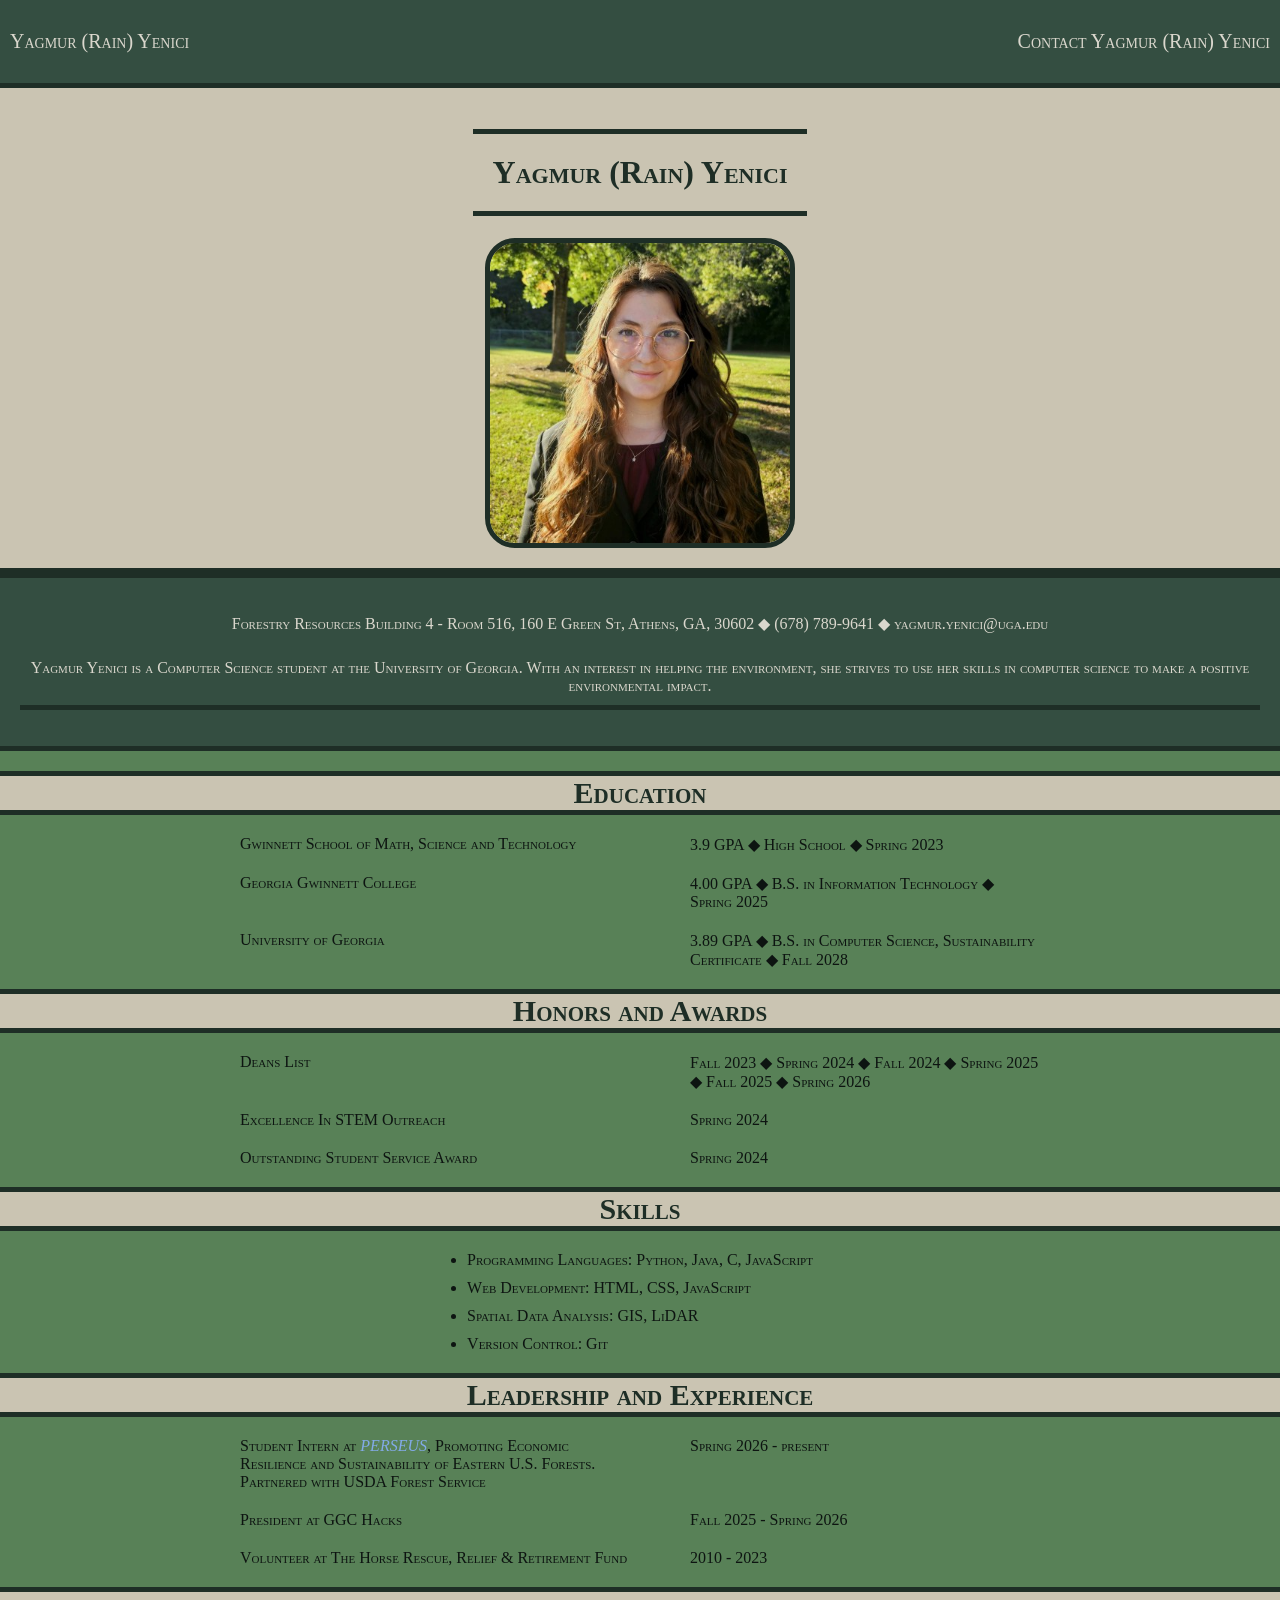
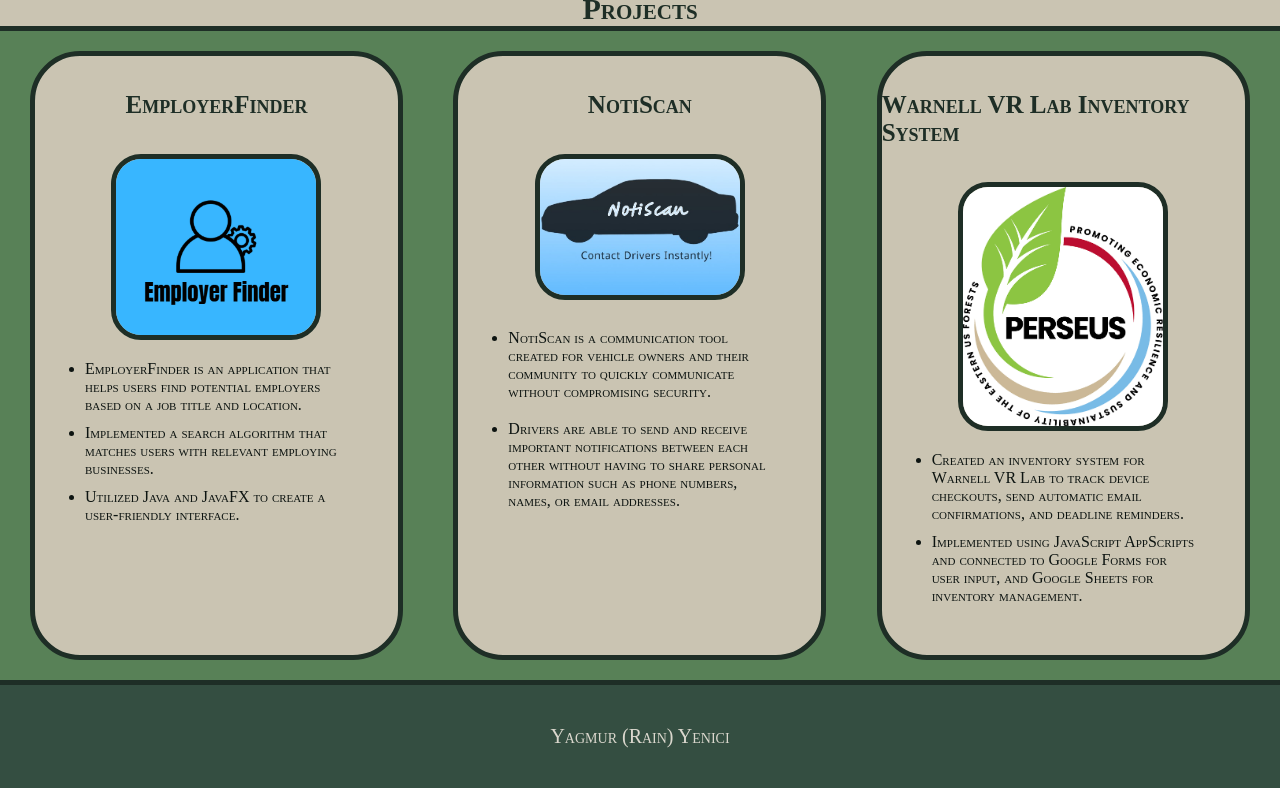
<file: index.html>
<!DOCTYPE html>
<html lang="en">
<head>
    <meta charset="UTF-8">
    <meta name="viewport" content="width=device-width, initial-scale=1.0">
    <title>Yagmur (Rain) Yenici</title>
    <link rel="stylesheet" href="css/style.css">
</head>

<body>
    <nav>
    <p>Yagmur (Rain) Yenici</p>
    <p><a href="contact.html">Contact Yagmur (Rain) Yenici</a></p>
    </nav>
    <header>
      <h1>Yagmur (Rain) Yenici</h1>
      <img src="images/cv image.jpg" alt="Yagmur (Rain) Yenici" width="300">
    </header>
    <div class="info">
    <p class="address">Forestry Resources Building 4 - Room 516, 160 E Green St, Athens, GA, 30602 ◆ (678) 789-9641 ◆ yagmur.yenici@uga.edu</p>
    <p class="tagline">Yagmur Yenici is a Computer Science student at the University of Georgia. With an interest in helping the environment, she strives to use her skills in computer science to make a positive environmental impact.</p>
    </div>
    <section>
        <h2>Education</h2>
        <dl>
            <dt>Gwinnett School of Math, Science and Technology</dt>
            <dd>3.9 GPA ◆ High School ◆ Spring 2023</dd>
            <dt>Georgia Gwinnett College</dt>
            <dd>4.00 GPA ◆ B.S. in Information Technology ◆ Spring 2025</dd>
            <dt>University of Georgia</dt>
            <dd>3.89 GPA ◆ B.S. in Computer Science, Sustainability Certificate ◆ Fall 2028</dd>
        </dl>
    </section>
    <section>
        <h2>Honors and Awards</h2>
        <dl>
            <dt>Deans List</dt>
            <dd>Fall 2023 ◆ Spring 2024 ◆ Fall 2024 ◆ Spring 2025 ◆ Fall 2025 ◆ Spring 2026</dd>
            <dt>Excellence In STEM Outreach</dt>
            <dd>Spring 2024</dd>
            <dt>Outstanding Student Service Award</dt>
            <dd>Spring 2024</dd>
        </dl>
    </section>
    <section>
        <h2>Skills</h2>
        <ul>
            <li>Programming Languages: Python, Java, C, JavaScript</li>
            <li>Web Development: HTML, CSS, JavaScript</li>
            <li>Spatial Data Analysis: GIS, LiDAR</li>
            <li>Version Control: Git</li>
        </ul>
    </section>
    <section>
        <h2>Leadership and Experience</h2>
        <dl>
            <dt>Student Intern at <a href="https://perseus.uga.edu">PERSEUS</a>, Promoting Economic Resilience and Sustainability of Eastern U.S. Forests. Partnered with USDA Forest Service</dt>
            <dd>Spring 2026 - present</dd>
            <dt>President at GGC Hacks</dt>
            <dd>Fall 2025 - Spring 2026</dd>
            <dt>Volunteer at The Horse Rescue, Relief & Retirement Fund</dt>
            <dd>2010 - 2023</dd>
        </dl>
    </section>
    <section>
        <h2>Projects</h2>
        <div class="three-col">
            <div class="card">
                <h3>EmployerFinder</h3>
                <img src="images/employerFinder.png" alt="EmployerFinder" width="100">
                <ul>
                    <li>EmployerFinder is an application that helps users find potential employers based on a job title and location.</li>
                    <li>Implemented a search algorithm that matches users with relevant employing businesses.</li>
                    <li>Utilized Java and JavaFX to create a user-friendly interface.</li>
                </ul>
            </div>
            <div class="card">
                <h3>NotiScan</h3>
                <img src="images/notiscan.png" alt="NotiScan" width="100">
                <ul>
                    <li>NotiScan is a communication tool created for vehicle owners and their community to quickly communicate without compromising security.</li>
                    <li>Drivers are able to send and receive important notifications between each other without having to share personal information such as phone numbers, names, or email addresses. </li>
                </ul>
            </div>
            <div class="card">
                <h3>Warnell VR Lab Inventory System</h3>
                <img src="images/perseus.png" alt="NotiScan" width="100">
                <ul>
                    <li>Created an inventory system for Warnell VR Lab to track device checkouts, send automatic email confirmations, and deadline reminders.</li>
                    <li>Implemented using JavaScript AppScripts and connected to Google Forms for user input, and Google Sheets for inventory management.</li>
                </ul>
            </div>
        </div>
    </section>
    <footer>
        <p><a href="contact.html">Yagmur (Rain) Yenici</a></p>
        <p><a href="https://www.linkedin.com/in/yagmur-yenici/"><i class="fa-brands fa-linkedin"></i></a></p>
    </footer>
</body>
</html>
</file>
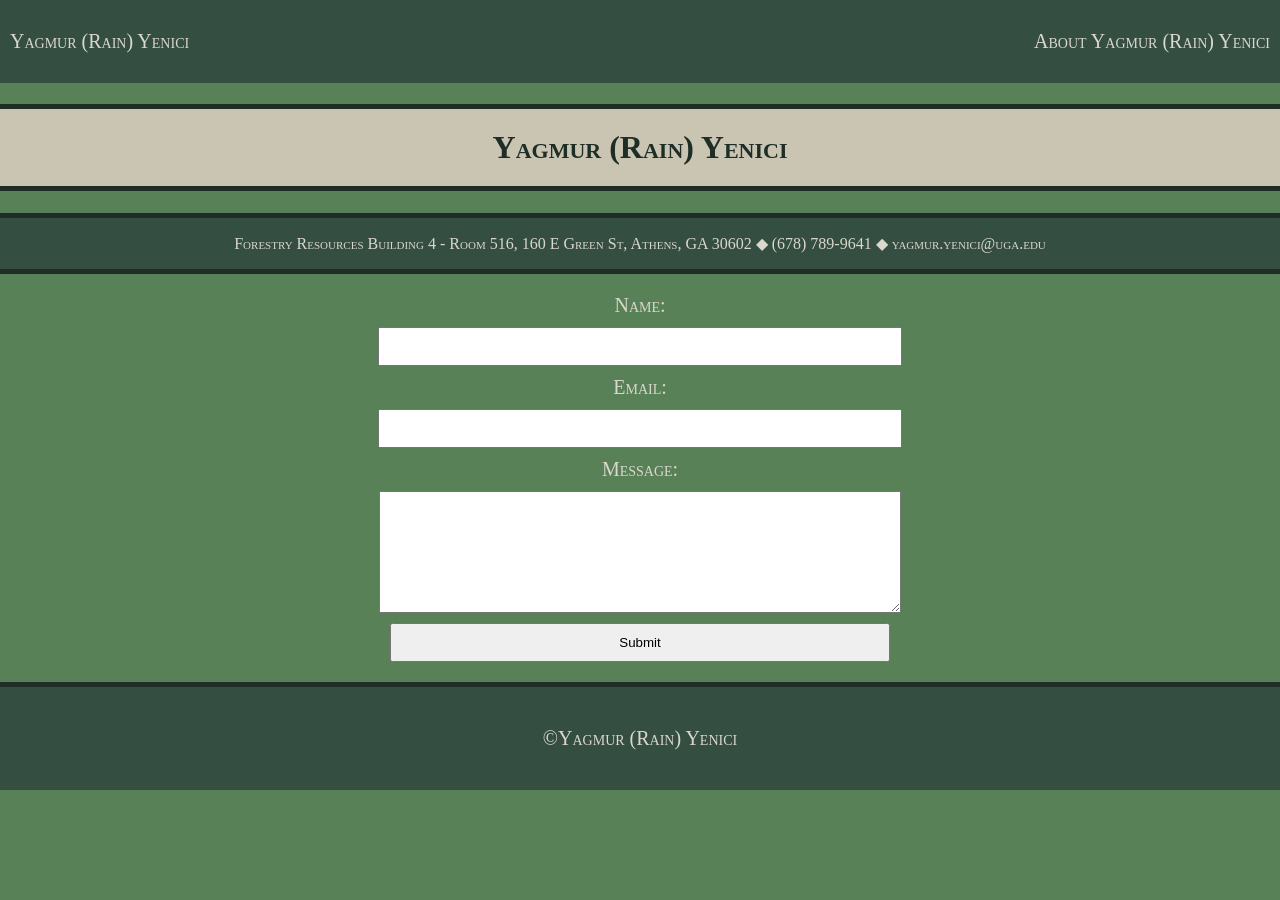
<file: contact.html>
<!DOCTYPE html>
<html lang="en">
<head>
    <meta charset="UTF-8">
    <meta name="viewport" content="width=device-width, initial-scale=1.0">
    <title>Yagmur (Rain) Yenici</title>
    <link rel="stylesheet" href="css/style.css">
</head>
<body>
    <nav>
        <p>Yagmur (Rain) Yenici</p>
        <p><a href="index.html">About Yagmur (Rain) Yenici</a></p>
    </nav>
    <h1>Yagmur (Rain) Yenici</h1>
    <div class="cont-info">
        <p>Forestry Resources Building 4 - Room 516, 160 E Green St, Athens, GA 30602 ◆ (678) 789-9641 ◆ yagmur.yenici@uga.edu</p>
    </div>
    <form action="https://formsubmit.co/your_unique_form_id" method="POST">
            <div class="one-col">
                <label for="name">Name:</label>
                <input type="text" id="name" name="name" required>
                <label for="email">Email:</label>
                <input type="email" id="email" name="email" required>
                <label for="message">Message:</label>
                <textarea id="message" name="message" required></textarea>
                <input type="submit" value="Submit">
            </div>
        </form>
    </div>
    <footer>
        <p>&copy;<a href="index.html">Yagmur (Rain) Yenici</a></p>
        <p><a href="https://www.linkedin.com/in/yagmur-yenici/"><i class="fa-brands fa-linkedin"></i></a></p>
    </footer>
</body>
</html>
</file>
<file: css/style.css>
body {
  margin: 0;
  background-color: #588157;
}

/****************   Nav Section **********************/
nav {
  display: flex;
  text-decoration: none;
  justify-content: space-between;
  align-items: center;
  background-color: #344e41;
  font-family: "Georgia" serif;
  font-variant: small-caps;
  font-size: 20px;
  color: #dad7cd;
  text-align: center;
  padding: 10px 10px;

}

nav a {
  text-decoration: none;
  font-family: "Georgia" serif;
  font-variant: small-caps;
  color: #dad7cd;
}

nav a:hover { 
  text-decoration: underline; 
}

/***********************  Footer Section   **************************/
footer {
  display: flex;
	background-color: #344e41;
  justify-content: center;
  align-items: center;
  font-family: "Georgia" serif ;
  font-variant: small-caps;
  border-top: 5px solid #1e2e26;
  font-size: 20px;
  padding: 10px 10px;
  padding: 20px;
  color: #dad7cd;
}

footer a {
  text-decoration: none;
  font-family: "Georgia" serif ;
  font-variant: small-caps;
  color: #dad7cd;
}

footer a:hover { 
  text-decoration: underline; 
}

/*********** Splash Page ************************/
header {
  display: flex;
  flex-direction: column;
  align-items: center;
  padding: 20px 20px;
  background-color: #cac4b2;
  border-top: 5px solid #1e2e26;
  border-bottom: 5px solid #1e2e26;
}

header h1 {
  font-family: "Georgia" serif ;
  font-variant: small-caps;
  color: #1e2e26;
}

header img {
  max-width: 100%;
  height: auto;
  border-radius: 30px;
  border: 5px solid #1e2e26;
}

.info {
  flex-direction: column;
  align-items: center;
  padding: 20px 20px;
  background-color: #344e41;
  border-top: 5px solid #1e2e26;
  border-bottom: 5px solid #1e2e26;
}

.address {
  justify-content: center;
  text-align: center;
  font-family: "Georgia" serif;
  font-variant: small-caps;
  color: #dad7cd;
 
}

.tagline {
  justify-content: center;
  text-align: center;
  font-family: "Georgia" serif;
  font-variant: small-caps;
  color: #dad7cd;
  padding: 10px;
  border-bottom: 5px solid #1e2e26;
}

/************* Sections ********************/
hr {  
  display: flex;
  justify-content: center;
  align-items: center;
  background-color: #3a5a40;
  margin: 20px 0;
  font-family: "Georgia" serif;
  font-variant: small-caps;
  color: #dad7cd;
}

section h3 {
  display: flex;
  justify-content: center;
  align-items: center;
  font-family: "Georgia" serif;
  font-variant: small-caps;
  color: #1e2e26;
}

section h2{
  display: flex;
  justify-content: center;
  align-items: center;
  margin: 20px 0;
  gap: 10px;
  background: #cac4b2;
  border-top: 5px solid #1e2e26;
  border-bottom: 5px solid #1e2e26;
  font-family: "Georgia" serif;
  font-variant: small-caps;
  font-size: 30px;
  color: #1e2e26; 
}

section dl {
  display: grid;
  grid-template-columns: 1fr 1fr;
  justify-content: space-around;
  max-width: 800px;
  margin: 0 auto;
  padding: 0 20px;
  gap: 20px;
  font-family: "Georgia" serif;
  font-variant: small-caps;
  color: #0d1411;
  font-style: bold;
}

section ul {
  display: grid;
  grid-template-rows: 1fr 1fr;
  justify-content: space-around;
  max-width: 800px;
  margin: 0 auto;
  padding: 0 20px;
  gap: 20px;
  font-family: "Georgia" serif;
  font-variant: small-caps;
  color: #0d1411;
  font-style: bold;
  padding: 0px 200px;
  gap: 10px;
}

section a {
  text-decoration: none;
  font-style: italic;
  color: #82aae7;
}

section a:hover {
  text-decoration: underline; 
}

/**************   Projects   *****************/
.three-col {
	display: grid;
  grid-template-columns: 1fr 1fr 1fr;
  justify-content: space-around;
  gap: 20px;
  padding-left: 30px;
  padding-bottom: 20px;
}

.card img {
  background: #3a5a40;
  width: 200px;
  height: 100px;
  max-width: 100%;
  height: auto;
  border-radius: 30px;
  margin: 10px;
  border: 5px solid #1e2e26;
}

.card {
  display: flex;
  flex-direction: column;
  align-items: center;
  
  width: 90%;
  background: #cac4b2;
  border-radius: 50px;
  border: 5px solid #1e2e26;
}

.card ul{
  padding:50px;
  padding-top: 10px;
  align-items: center;
}

.card h3{
  display: flex;
  justify-content: center;
  padding-top: 10px;
  font-size: 25px;
  flex-wrap: wrap;
}

/**************   Responsiveness   *****************/
@media (max-width: 680px) {
    nav {
      display: flex;
      flex-direction: column;
      align-items: center;
    }

    .three-col {
      display: grid;
      grid-template-columns: 1fr;
      gap: 20px;
      flex-direction: column;
      flex-wrap: wrap;
      align-items: center;
    }
}

/**************   Contact Page   *****************/
.one-col {
  display: grid;
  grid-template-columns: 1fr;
  justify-items: center;
  padding: 20px;
  gap: 10px;
  font-family: "Georgia" serif;
  font-variant: small-caps;
  color: #dad7cd;
  font-size: 20px;
}

h1 {
  display: flex;
  flex-wrap: wrap;
  flex-direction: column;
  align-content: center;
  padding: 20px 20px;
  background-color: #cac4b2;
  color: #1e2e26;
  font-family: "Georgia" serif;
  font-variant: small-caps;
  border-top: 5px solid #1e2e26;
  border-bottom: 5px solid #1e2e26;
}

.cont-info {
  display: flex;
  flex-direction: column;
  align-items: center;
  background-color: #344e41;
  border-top: 5px solid #1e2e26;
  border-bottom: 5px solid #1e2e26;
  font-family: "Georgia" serif;
  font-variant: small-caps;
  color: #dad7cd;
}

input {
  padding: 10px;
  gap: 10px;
  width: 100%;
  max-width: 500px;
}

textarea {
  width: 100%;
  max-width: 500px;
  height: 100px;
  padding: 10px;
}
</file>
